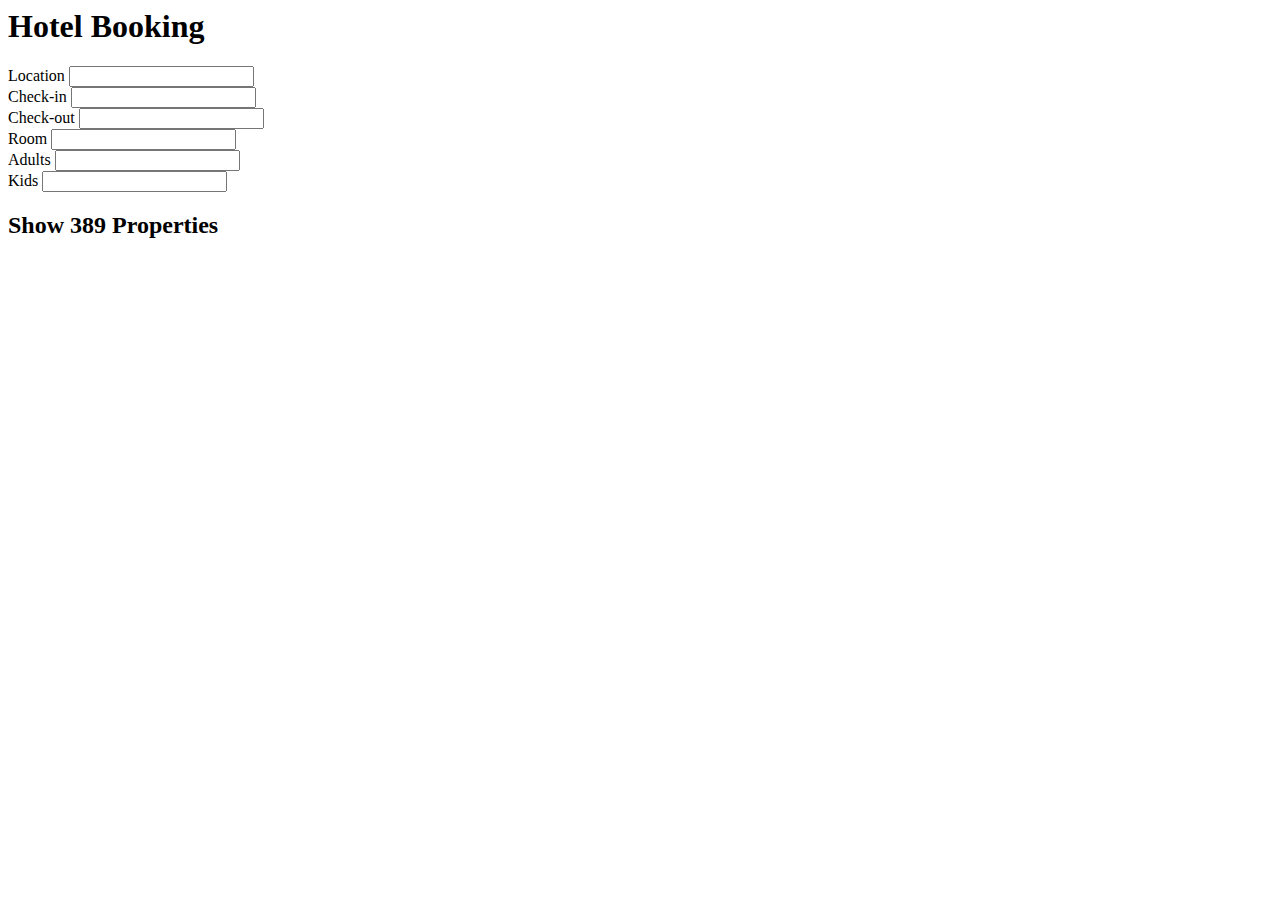
<file: hotel.html>
<head>
  <meta charset="UTF-8">
  <meta name="viewport" content="width=device-width, initial-scale=1.0">
  <title>Form Booking Hotel - Syarif</title>
  <link href="https://fonts.googleapis.com/css?family=Roboto" rel="stylesheet">
  <link href="https://repo.rachmat.id/jquery-ui-1.12.1/jquery-ui.css" rel="stylesheet">
  <script type="text/javascript" src="https://repo.rachmat.id/jquery-1.12.4.js"></script>
  <script type="text/javascript" src="https://repo.rachmat.id/jquery-ui-1.12.1/jquery-ui.js"></script>
  </head>
<body>
  <div class="container">
    <form>
      <h1>Hotel Booking</h1>
      <div class="input-group">
        <label for="location">Location</label>
        <input type="text" id="location">
      </div>
      <div class="check-in">
        <div class="input-group">
          <label for="check-in">Check-in</label>
          <input type="text" id="datepicker1">
		</div>
		<div class="check-out">
        <div class="input-group">
          <label for="check-out">Check-out</label>
          <input type="text" id="datepicker2">
		</div>
		</div>
        </div>
      <div class="room">
        <div class="input-group">
          <label for="room">Room</label>
          <input type="number" id="room" min="1">
        </div>
        <div class="input-group">
          <label for="adults">Adults</label>
          <input type="number" id="adults" min="0">
        </div>
        <div class="input-group">
          <label for="kids">Kids</label>
          <input type="number" id="kids" min="0">
        </div>
      </div>
    </form>
  </div>
  <div class="properties">
    <h2>Show 389 Properties</h2>
  </div>
 
</body>
</file>
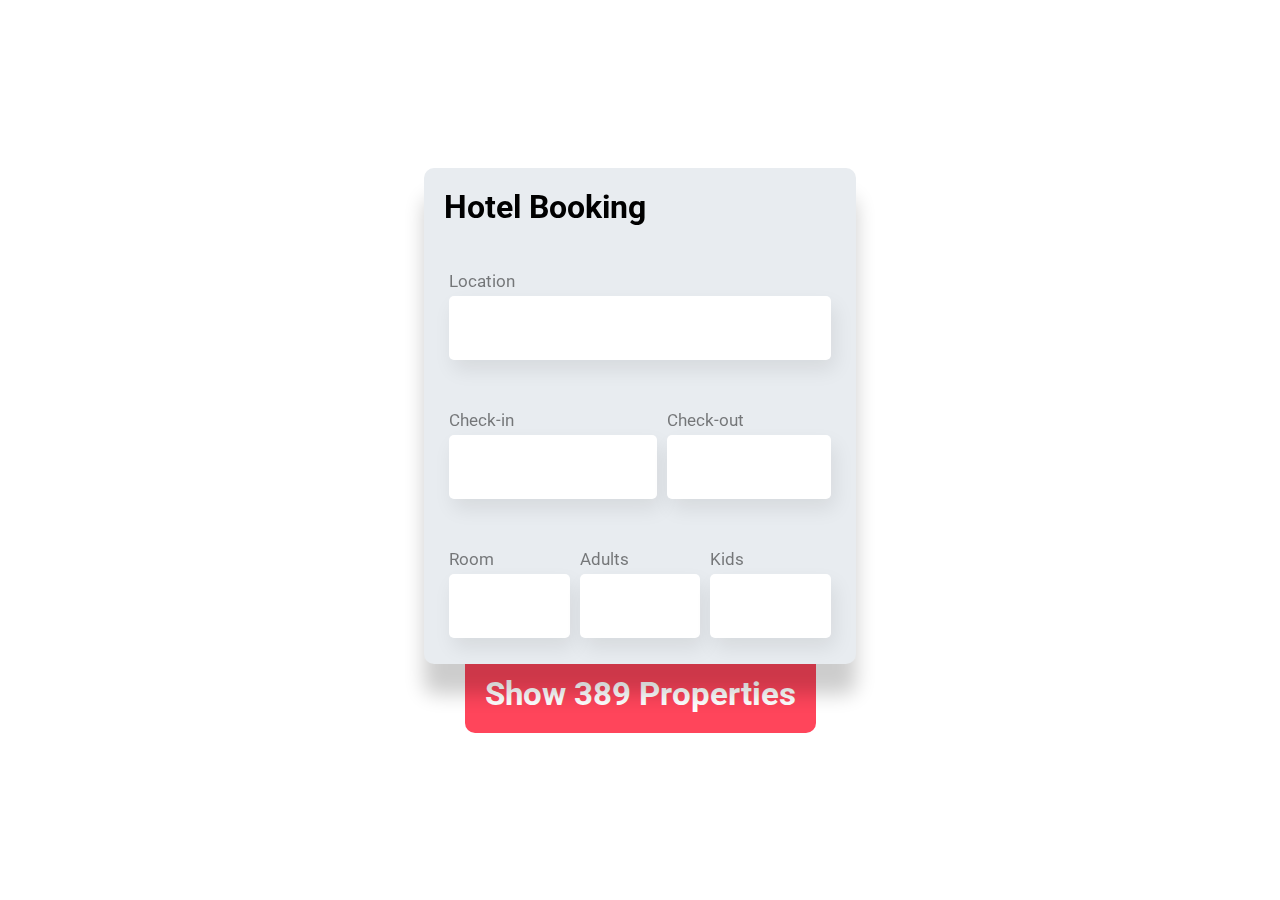
<file: hotel/hotel.html>
<!DOCTYPE html>
<html lang="en">
<head>
  <meta charset="UTF-8">
  <meta name="viewport" content="width=device-width, initial-scale=1.0">
  <title>Form Booking Hotel - Syarif</title>
  <link href="https://fonts.googleapis.com/css?family=Roboto" rel="stylesheet">
  <link href="https://repo.rachmat.id/jquery-ui-1.12.1/jquery-ui.css" rel="stylesheet">
  <script type="text/javascript" src="https://repo.rachmat.id/jquery-1.12.4.js"></script>
  <script type="text/javascript" src="https://repo.rachmat.id/jquery-ui-1.12.1/jquery-ui.js"></script>
	 <!-- My CSS -->
    <link rel="stylesheet" href="style.css" />
	<script>
  $(function() {
    $( "#datepicker1, #datepicker2" ).datepicker();
  });
</script>
  </head>
<body>
  <div class="container">
    <form>
      <h1>Hotel Booking</h1>
      <div class="input-group">
        <label for="location">Location</label>
        <input type="text" id="location">
      </div>
      <div class="check-in">
        <div class="input-group">
          <label for="check-in">Check-in</label>
          <input type="text" id="datepicker1">
		</div>
		<div class="check-out">
        <div class="input-group">
          <label for="check-out">Check-out</label>
          <input type="text" id="datepicker2">
		</div>
		</div>
        </div>
      <div class="room">
        <div class="input-group">
          <label for="room">Room</label>
          <input type="number" id="room" min="1">
        </div>
        <div class="input-group">
          <label for="adults">Adults</label>
          <input type="number" id="adults" min="0">
        </div>
        <div class="input-group">
          <label for="kids">Kids</label>
          <input type="number" id="kids" min="0">
        </div>
      </div>
    </form>
  </div>
  <div class="properties">
    <h2>Show 389 Properties</h2>
  </div>
</body>
</html>
</file>
<file: hotel/style.css>
* {
  padding: 0;
  margin: 0;
  box-sizing: border-box;
  font-family: 'Roboto', sans-serif;
}

body::before {
  content: '';
  width: 100%;
  height: 100%;
  position: fixed;
  top: 0;
  left: 0;

  z-index: -1;
}

body {
  position: relative;
  z-index: 1;
  width: 100%;
  height: 100vh;
  display: flex;
  flex-direction: column;
  justify-content: center;
  align-items: center;
  background-image: url('https://1.bp.blogspot.com/-nMGnNUrhJR8/YFxrk8a6LmI/AAAAAAAAEls/gm1mZm76DN4OzsolsjKtidbv-LTTUIgSACLcBGAsYHQ/s16000/ssss.jpg');
  background-position: center;
  background-size: cover;
  background-repeat: no-repeat;
}

.container {
  width: 432px;
  height: 496px;
  max-height: 80%;
  max-width: 80%;
  background: #E8ECF0;
  box-shadow: 0px 30px 20px rgba(0, 0, 0, 0.2);
  border-radius: 10px;
  padding: 20px;
  display: flex;
  flex-direction: column;
  justify-content: center;
  align-items: center;
  z-index: 1;
}

form {
  width: 100%;
  height: 100%;
  display: flex;
  flex-direction: column;
  justify-content: space-between;
}

.input-group {
  display: flex;
  width: 100%;
  flex-direction: column;
  justify-content: center;
  padding: 5px;
}

.check-in,check-out,
.room,.tombol {
  display: flex;
  justify-content: center;
  align-items: center;
}

input {
  width: 100%;
  box-shadow: 4px 10px 20px rgba(0, 0, 0, 0.08);
  border-radius: 5px;
  border: none;
  padding: 20px;
  outline: none;
  font-size: 21px;
}

label {
  font-size: 17px;
  align-items: center;
  padding: 5px 0;
  color: rgba(0, 0, 0, 0.5);
}

.properties {
  background-color: #FF455B;
  max-width: 60%;
  color: white;
  padding: 20px;
  border-radius: 10px;
  margin-top: -10px;
  text-align: center;
  font-size: 22px;
 } 
a, input[type=submit], input[type=reset]  {
    font-family: sans-serif;
    font-size: 15px;
    background: #22a4cf;
    color: white;
    border: #22a4cf 3px solid;
    border-radius: 5px;
    padding: 5px;
    margin-top: 10px;
}
a {
    text-decoration: none;
}
a:hover, button:hover, input[type=submit]:hover, input[type=reset]:hover{
    opacity:0.9;
}
</file>
